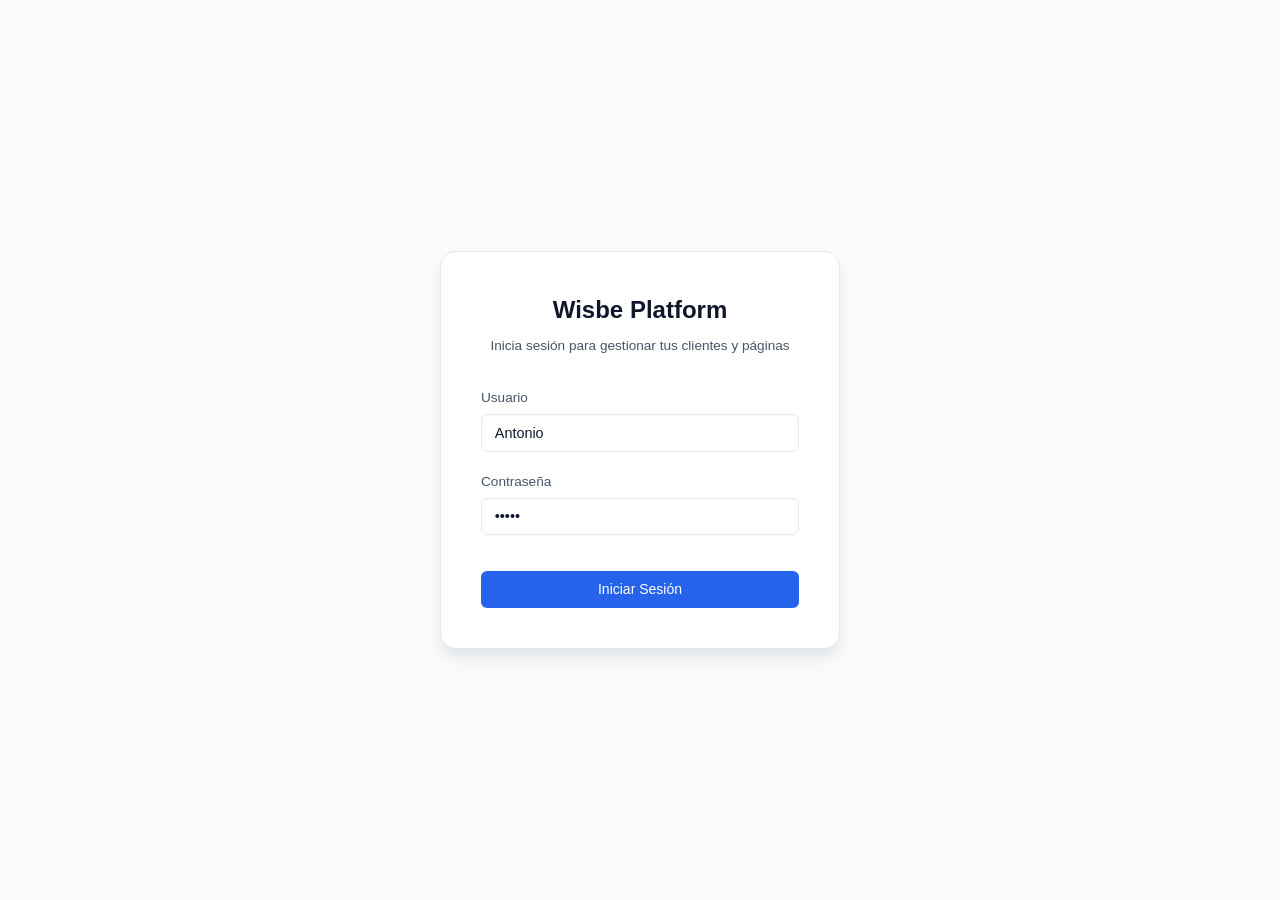
<file: docs/index.html>
<!DOCTYPE html>
<html lang="es">
<head>
    <meta charset="UTF-8">
    <meta name="viewport" content="width=device-width, initial-scale=1.0">
    <title>Wisbe - Plataforma de Catálogos y Landing Pages</title>
    <link rel="stylesheet" href="styles.css">
</head>
<body>

    <!-- Auth View (Login) -->
    <div id="view-login" class="auth-body" style="display: none;">
        <div class="auth-card">
            <div style="text-align: center; margin-bottom: 2rem;">
                <h1 style="font-size: 1.5rem; font-weight: 700; color: var(--text-primary);">Wisbe Platform</h1>
                <p style="font-size: 0.85rem; color: var(--text-secondary); margin-top: 0.5rem;">Inicia sesión para gestionar tus clientes y páginas</p>
            </div>

            <form id="login-form">
                <div class="form-group">
                    <label class="form-label" for="login-username">Usuario</label>
                    <input type="text" id="login-username" class="form-control" value="Antonio" required>
                </div>
                <div class="form-group">
                    <label class="form-label" for="login-password">Contraseña</label>
                    <input type="password" id="login-password" class="form-control" value="12345" required>
                </div>
                <button type="submit" class="btn btn-primary" style="width: 100%; margin-top: 1rem;">Iniciar Sesión</button>
            </form>
            <div id="login-error" style="color: var(--danger); font-size: 0.85rem; margin-top: 1rem; display: none; text-align: center;">
                Credenciales inválidas.
            </div>
        </div>
    </div>

    <!-- Main Platform View with Lateral Sidebar -->
    <div id="view-app" class="app-layout" style="display: none;">

        <!-- Lateral Navigation Bar (Panel Lateral) -->
        <aside class="sidebar">
            <div class="sidebar-header">
                <a href="#" class="brand-logo">Wisbe</a>
                <span id="user-role-badge" class="brand-badge">Admin</span>
            </div>

            <div class="sidebar-content">
                <div class="nav-group-title">Administración</div>
                <a href="#" class="nav-link active" data-nav="clientes">Clientes / Cuentas</a>
                <a href="#" class="nav-link" data-nav="usuarios">Usuarios</a>

                <div class="nav-group-title" style="margin-top: 1rem;">Diseño & Edición</div>
                <a href="#" class="nav-link" data-nav="catalogo">Catálogo de Productos</a>
                <a href="#" class="nav-link" data-nav="landing">Landing Page</a>
                <a href="#" class="nav-link" data-nav="widgets">Enlaces & Widgets</a>
            </div>

            <div class="sidebar-footer">
                <div class="active-client-box">
                    <div class="active-client-label">Cliente Activo</div>
                    <div id="sidebar-active-client-name" class="active-client-name">Ningún Cliente</div>
                </div>
                <div style="display: flex; align-items: center; justify-content: space-between;">
                    <div>
                        <div id="sidebar-user-name" style="font-weight: 600; font-size: 0.85rem;">Antonio</div>
                        <div style="font-size: 0.75rem; color: var(--text-muted);">Admin</div>
                    </div>
                    <button id="btn-logout" class="btn btn-secondary btn-sm">Salir</button>
                </div>
            </div>
        </aside>

        <!-- Main Content Area -->
        <div class="main-wrapper">
            <header class="top-bar">
                <h2 id="current-page-title" class="page-title">Clientes / Cuentas</h2>
                <div id="top-active-client-tag" style="font-size: 0.85rem; color: var(--text-secondary); font-weight: 500;">
                    Cliente Activo: <strong id="top-active-client-name" style="color: var(--primary);">Solaris Power Solutions</strong>
                </div>
            </header>

            <main class="main-content">

                <!-- 1. Clientes Section -->
                <section id="section-clientes" class="app-section">
                    <div style="display: flex; justify-content: space-between; align-items: center; margin-bottom: 1.5rem;">
                        <div>
                            <h3 style="font-size: 1.25rem; font-weight: 600;">Gestión de Clientes y Negocios</h3>
                            <p style="font-size: 0.85rem; color: var(--text-secondary);">Crea cuentas para tus clientes o administra sus catálogos y landings desde tu panel admin.</p>
                        </div>
                        <button id="btn-open-create-client" class="btn btn-primary">+ Nuevo Cliente</button>
                    </div>

                    <!-- Create Client Card (Form) -->
                    <div id="card-create-client" class="card" style="display: none; margin-bottom: 2rem;">
                        <div class="card-title">Registrar Nuevo Cliente</div>
                        <form id="form-create-client">
                            <div class="grid-2">
                                <div class="form-group">
                                    <label class="form-label">Nombre de la Empresa / Cliente</label>
                                    <input type="text" id="client-input-name" class="form-control" placeholder="Ej. Ferretería El Candado" required>
                                </div>
                                <div class="form-group">
                                    <label class="form-label">Giro / Categoría del Negocio</label>
                                    <input type="text" id="client-input-category" class="form-control" placeholder="Ej. Ferretería, Paneles Solares, Minisplits" required>
                                </div>
                            </div>
                            <div class="grid-2">
                                <div class="form-group">
                                    <label class="form-label">Teléfono / WhatsApp</label>
                                    <input type="text" id="client-input-phone" class="form-control" placeholder="Ej. +5215512345678" required>
                                </div>
                                <div class="form-group">
                                    <label class="form-label">Correo Electrónico</label>
                                    <input type="email" id="client-input-email" class="form-control" placeholder="contacto@empresa.com" required>
                                </div>
                            </div>
                            <div style="display: flex; gap: 0.75rem; justify-content: flex-end;">
                                <button type="button" id="btn-cancel-client" class="btn btn-secondary">Cancelar</button>
                                <button type="submit" class="btn btn-primary">Guardar Cliente</button>
                            </div>
                        </form>
                    </div>

                    <!-- Client Table -->
                    <div class="card" style="padding: 0;">
                        <div class="table-container">
                            <table class="data-table">
                               <thead>
                                   <tr>
                                       <th>ID Cliente</th>
                                       <th>Empresa</th>
                                       <th>Categoría</th>
                                       <th>WhatsApp</th>
                                       <th>Estado</th>
                                       <th>Acciones Rápidas</th>
                                   </tr>
                               </thead>
                               <tbody id="clients-table-body">
                                   <!-- Rendered dynamically -->
                               </tbody>
                            </table>
                        </div>
                    </div>
                </section>

                <!-- 2. Usuarios Section -->
                <section id="section-usuarios" class="app-section" style="display: none;">
                    <div style="display: flex; justify-content: space-between; align-items: center; margin-bottom: 1.5rem;">
                        <div>
                            <h3 style="font-size: 1.25rem; font-weight: 600;">Usuarios y Permisos</h3>
                            <p style="font-size: 0.85rem; color: var(--text-secondary);">Administra las cuentas con acceso a la plataforma Wisbe.</p>
                        </div>
                        <button id="btn-open-create-user" class="btn btn-primary">+ Nuevo Usuario</button>
                    </div>

                    <!-- Create User Card -->
                    <div id="card-create-user" class="card" style="display: none; margin-bottom: 2rem;">
                        <div class="card-title">Crear Nuevo Usuario</div>
                        <form id="form-create-user">
                            <div class="grid-3">
                                <div class="form-group">
                                    <label class="form-label">Nombre Completo</label>
                                    <input type="text" id="user-input-name" class="form-control" required>
                                </div>
                                <div class="form-group">
                                    <label class="form-label">Nombre de Usuario</label>
                                    <input type="text" id="user-input-username" class="form-control" required>
                                </div>
                                <div class="form-group">
                                    <label class="form-label">Rol de Acceso</label>
                                    <select id="user-input-role" class="form-control">
                                        <option value="admin">Administrador (Acceso Total)</option>
                                        <option value="client">Cliente (Acceso Limitado)</option>
                                    </select>
                                </div>
                            </div>
                            <div style="display: flex; gap: 0.75rem; justify-content: flex-end;">
                                <button type="button" id="btn-cancel-user" class="btn btn-secondary">Cancelar</button>
                                <button type="submit" class="btn btn-primary">Guardar Usuario</button>
                            </div>
                        </form>
                    </div>

                    <div class="card" style="padding: 0;">
                        <div class="table-container">
                            <table class="data-table">
                                <thead>
                                    <tr>
                                        <th>Usuario</th>
                                        <th>Nombre</th>
                                        <th>Rol</th>
                                        <th>Fecha Registro</th>
                                        <th>Acciones</th>
                                    </tr>
                                </thead>
                                <tbody id="users-table-body">
                                    <!-- Rendered dynamically -->
                                </tbody>
                            </table>
                        </div>
                    </div>
                </section>

                <!-- 3. Catálogo Editor Section -->
                <section id="section-catalogo" class="app-section" style="display: none;">
                    <div style="display: flex; justify-content: space-between; align-items: center; margin-bottom: 1.5rem;">
                        <div>
                            <h3 style="font-size: 1.25rem; font-weight: 600;">Editor de Catálogo de Productos</h3>
                            <p style="font-size: 0.85rem; color: var(--text-secondary);">Carga productos rápidamente y personaliza la disposición del catálogo.</p>
                        </div>
                        <div style="display: flex; gap: 0.5rem;">
                            <button id="btn-add-product" class="btn btn-primary">+ Agregar Producto</button>
                            <a id="btn-open-public-catalog" href="#" target="_blank" class="btn btn-secondary">Ver Catálogo Público ↗</a>
                        </div>
                    </div>

                    <div class="grid-editor">
                        <!-- Product Form & Settings -->
                        <div>
                            <!-- Product Add/Edit Form -->
                            <div id="card-product-form" class="card" style="display: none;">
                                <div class="card-title" id="product-form-title">Nuevo Producto</div>
                                <form id="form-save-product">
                                    <input type="hidden" id="prod-id">
                                    <div class="form-group">
                                        <label class="form-label">Nombre del Producto</label>
                                        <input type="text" id="prod-name" class="form-control" required>
                                    </div>
                                    <div class="form-group">
                                        <label class="form-label">Precio ($)</label>
                                        <input type="number" id="prod-price" class="form-control" step="0.01" required>
                                    </div>
                                    <div class="form-group">
                                        <label class="form-label">URL de Imagen (Cloudinary / Directo)</label>
                                        <input type="text" id="prod-image" class="form-control" placeholder="https://..." required>
                                    </div>
                                    <div class="form-group">
                                        <label class="form-label">Descripción Breve</label>
                                        <textarea id="prod-desc" class="form-control"></textarea>
                                    </div>
                                    <div style="display: flex; gap: 0.5rem; justify-content: flex-end;">
                                        <button type="button" id="btn-cancel-product" class="btn btn-secondary">Cancelar</button>
                                        <button type="submit" class="btn btn-primary">Guardar Producto</button>
                                    </div>
                                </form>
                            </div>

                            <!-- Design Customizer -->
                            <div class="card">
                                <div class="card-title">Estilo e Interfaz del Catálogo</div>
                                <div class="form-group">
                                    <label class="form-label">Columnas del Catálogo</label>
                                    <select id="cat-grid-cols" class="form-control">
                                        <option value="2">2 Columnas</option>
                                        <option value="3" selected>3 Columnas</option>
                                        <option value="4">4 Columnas</option>
                                    </select>
                                </div>
                                <div class="form-group">
                                    <label class="form-label">Texto de Etiqueta (Badge)</label>
                                    <input type="text" id="cat-badge-text" class="form-control" value="En Stock">
                                </div>
                                <div class="form-group">
                                    <label class="form-label">Color del Botón WhatsApp</label>
                                    <input type="color" id="cat-btn-color" class="form-control" value="#25d366" style="height: 40px; padding: 2px;">
                                </div>
                                <button id="btn-save-catalog-style" class="btn btn-secondary" style="width: 100%;">Aplicar Estilo</button>
                            </div>

                            <!-- Products List -->
                            <div class="card">
                                <div class="card-title">Productos Cargados</div>
                                <div id="catalog-products-list" style="display: flex; flex-direction: column; gap: 0.75rem;">
                                    <!-- Rendered dynamically -->
                                </div>
                            </div>
                        </div>

                        <!-- Live Interactive Preview -->
                        <div class="preview-container">
                            <div class="preview-bar">
                                <span>Vista Previa del Catálogo</span>
                                <span id="preview-client-label" style="font-size: 0.75rem; color: var(--text-muted);">Solaris Power Solutions</span>
                            </div>
                            <iframe id="catalog-preview-iframe" class="preview-frame" src="public_catalog.html"></iframe>
                        </div>
                    </div>
                </section>

                <!-- 4. Landing Page Editor Section -->
                <section id="section-landing" class="app-section" style="display: none;">
                    <div style="display: flex; justify-content: space-between; align-items: center; margin-bottom: 1.5rem;">
                        <div>
                            <h3 style="font-size: 1.25rem; font-weight: 600;">Editor de Landing Page Universal</h3>
                            <p style="font-size: 0.85rem; color: var(--text-secondary);">Personaliza la plantilla universal para cualquier tipo de negocio (Paneles solares, minisplits, pintura, ferretería, etc.).</p>
                        </div>
                        <a id="btn-open-public-landing" href="#" target="_blank" class="btn btn-secondary">Ver Landing Pública ↗</a>
                    </div>

                    <div class="grid-editor">
                        <!-- Customization Form -->
                        <div>
                            <div class="card">
                                <div class="card-title">Sección Principal (Hero)</div>
                                <div class="form-group">
                                    <label class="form-label">Título Principal (Hero Title)</label>
                                    <input type="text" id="land-hero-title" class="form-control">
                                </div>
                                <div class="form-group">
                                    <label class="form-label">Subtítulo Descriptivo</label>
                                    <textarea id="land-hero-subtitle" class="form-control"></textarea>
                                </div>
                                <div class="form-group">
                                    <label class="form-label">Texto del Botón Principal</label>
                                    <input type="text" id="land-hero-btn" class="form-control">
                                </div>
                                <div class="form-group">
                                    <label class="form-label">Imagen Destacada (URL)</label>
                                    <input type="text" id="land-hero-img" class="form-control">
                                </div>
                            </div>

                            <div class="card">
                                <div class="card-title">Información de Contacto</div>
                                <div class="form-group">
                                    <label class="form-label">Mensaje de WhatsApp Predeterminado</label>
                                    <input type="text" id="land-whatsapp-msg" class="form-control" value="Hola, quiero más información sobre sus servicios.">
                                </div>
                                <div class="form-group">
                                    <label class="form-label">Dirección / Ubicación</label>
                                    <input type="text" id="land-address" class="form-control">
                                </div>
                                <button id="btn-save-landing-data" class="btn btn-primary" style="width: 100%;">Guardar Cambios de Landing</button>
                            </div>
                        </div>

                        <!-- Live Preview -->
                        <div class="preview-container">
                            <div class="preview-bar">
                                <span>Vista Previa de Landing Page</span>
                            </div>
                            <iframe id="landing-preview-iframe" class="preview-frame" src="public_landing.html"></iframe>
                        </div>
                    </div>
                </section>

                <!-- 5. Enlaces & Widgets Section -->
                <section id="section-widgets" class="app-section" style="display: none;">
                    <div style="margin-bottom: 1.5rem;">
                        <h3 style="font-size: 1.25rem; font-weight: 600;">Integración de Enlaces y Widgets (Custom Labels)</h3>
                        <p style="font-size: 0.85rem; color: var(--text-secondary);">Genera links públicos directos o inserta los widgets de Wisbe en el sitio web de tu cliente usando custom tags.</p>
                    </div>

                    <div class="grid-2">
                        <!-- Public Links -->
                        <div class="card">
                            <div class="card-title">Enlaces Públicos Directos</div>
                            <div class="form-group">
                                <label class="form-label">Link Público del Catálogo</label>
                                <input type="text" id="widget-catalog-link" class="form-control" readonly>
                            </div>
                            <div class="form-group">
                                <label class="form-label">Link Público de la Landing Page</label>
                                <input type="text" id="widget-landing-link" class="form-control" readonly>
                            </div>
                        </div>

                        <!-- Custom Labels Embed -->
                        <div class="card">
                            <div class="card-title">Código de Integración (Custom Labels)</div>
                            <p style="font-size: 0.85rem; color: var(--text-secondary); margin-bottom: 0.75rem;">Paso 1: Incluye el script de Wisbe en la web destino:</p>
                            <div class="code-box">&lt;script src="https://tu-dominio.com/docs/widget.js"&gt;&lt;/script&gt;</div>

                            <p style="font-size: 0.85rem; color: var(--text-secondary); margin-top: 1rem; margin-bottom: 0.75rem;">Paso 2: Inserta el Custom Label donde quieras mostrar la landing o catálogo:</p>
                            <div class="code-box" id="code-widget-tag-landing">&lt;wisbe_landingPage client-id="1"&gt;&lt;/wisbe_landingPage&gt;</div>
                            <div class="code-box" id="code-widget-tag-catalog" style="margin-top: 0.5rem;">&lt;wisbe_catalogo client-id="1"&gt;&lt;/wisbe_catalogo&gt;</div>
                        </div>
                    </div>
                </section>

            </main>
        </div>
    </div>

    <!-- Application JavaScript Logic -->
    <script src="auth.js"></script>
    <script src="db.js"></script>
    <script src="app.js"></script>
</body>
</html>
</file>
<file: docs/styles.css>
/* Wisbe Platform - Light Modern Design System */
:root {
    --bg-main: #f8fafc;
    --bg-surface: #ffffff;
    --border-color: #e2e8f0;
    --border-hover: #cbd5e1;
    --text-primary: #0f172a;
    --text-secondary: #475569;
    --text-muted: #94a3b8;
    --primary: #2563eb;
    --primary-hover: #1d4ed8;
    --primary-light: #eff6ff;
    --accent: #0284c7;
    --success: #10b981;
    --warning: #f59e0b;
    --danger: #ef4444;
    --radius-sm: 6px;
    --radius-md: 10px;
    --radius-lg: 16px;
    --shadow-sm: 0 1px 3px rgba(0,0,0,0.05);
    --shadow-md: 0 4px 6px -1px rgba(0,0,0,0.07);
    --shadow-lg: 0 10px 15px -3px rgba(0,0,0,0.1);
    --font-family: -apple-system, BlinkMacSystemFont, "Segoe UI", Roboto, Helvetica, Arial, sans-serif;
}

* {
    box-sizing: border-box;
    margin: 0;
    padding: 0;
}

body {
    font-family: var(--font-family);
    background-color: var(--bg-main);
    color: var(--text-primary);
    line-height: 1.5;
    -webkit-font-smoothing: antialiased;
}

/* Sidebar Navigation */
.app-layout {
    display: flex;
    min-height: 100vh;
}

.sidebar {
    width: 260px;
    background-color: var(--bg-surface);
    border-right: 1px solid var(--border-color);
    display: flex;
    flex-direction: column;
    position: fixed;
    top: 0;
    bottom: 0;
    left: 0;
    z-index: 100;
}

.sidebar-header {
    padding: 1.5rem;
    border-bottom: 1px solid var(--border-color);
    display: flex;
    align-items: center;
    justify-content: space-between;
}

.brand-logo {
    font-size: 1.25rem;
    font-weight: 700;
    color: var(--text-primary);
    text-decoration: none;
    letter-spacing: -0.02em;
}

.brand-badge {
    font-size: 0.7rem;
    font-weight: 600;
    padding: 2px 6px;
    border-radius: 4px;
    background-color: var(--primary-light);
    color: var(--primary);
    text-transform: uppercase;
}

.sidebar-content {
    flex: 1;
    padding: 1rem 0;
    overflow-y: auto;
}

.nav-group-title {
    font-size: 0.7rem;
    font-weight: 700;
    text-transform: uppercase;
    letter-spacing: 0.05em;
    color: var(--text-muted);
    padding: 0.75rem 1.5rem 0.25rem;
}

.nav-link {
    display: flex;
    align-items: center;
    padding: 0.65rem 1.5rem;
    color: var(--text-secondary);
    text-decoration: none;
    font-weight: 500;
    font-size: 0.9rem;
    transition: all 0.15s ease;
    border-left: 3px solid transparent;
}

.nav-link:hover {
    background-color: var(--bg-main);
    color: var(--text-primary);
}

.nav-link.active {
    background-color: var(--primary-light);
    color: var(--primary);
    border-left-color: var(--primary);
    font-weight: 600;
}

.sidebar-footer {
    padding: 1rem 1.5rem;
    border-top: 1px solid var(--border-color);
    background-color: var(--bg-surface);
}

.active-client-box {
    background-color: var(--bg-main);
    padding: 0.75rem;
    border-radius: var(--radius-md);
    border: 1px solid var(--border-color);
    margin-bottom: 0.75rem;
}

.active-client-label {
    font-size: 0.7rem;
    color: var(--text-muted);
    font-weight: 600;
    text-transform: uppercase;
}

.active-client-name {
    font-weight: 600;
    font-size: 0.85rem;
    color: var(--text-primary);
    white-space: nowrap;
    overflow: hidden;
    text-overflow: ellipsis;
}

/* Main Area */
.main-wrapper {
    margin-left: 260px;
    flex: 1;
    display: flex;
    flex-direction: column;
    min-height: 100vh;
}

.top-bar {
    height: 64px;
    background-color: var(--bg-surface);
    border-bottom: 1px solid var(--border-color);
    display: flex;
    align-items: center;
    justify-content: space-between;
    padding: 0 2rem;
    position: sticky;
    top: 0;
    z-index: 90;
}

.page-title {
    font-size: 1.1rem;
    font-weight: 600;
    color: var(--text-primary);
}

.main-content {
    padding: 2rem;
    max-width: 1280px;
    width: 100%;
    margin: 0 auto;
}

/* UI Cards & Layouts */
.card {
    background: var(--bg-surface);
    border: 1px solid var(--border-color);
    border-radius: var(--radius-md);
    padding: 1.5rem;
    box-shadow: var(--shadow-sm);
    margin-bottom: 1.5rem;
}

.card-title {
    font-size: 1rem;
    font-weight: 600;
    color: var(--text-primary);
    margin-bottom: 1rem;
}

.grid-2 {
    display: grid;
    grid-template-columns: 1fr 1fr;
    gap: 1.5rem;
}

.grid-3 {
    display: grid;
    grid-template-columns: repeat(3, 1fr);
    gap: 1.5rem;
}

.grid-editor {
    display: grid;
    grid-template-columns: 380px 1fr;
    gap: 1.5rem;
}

/* Tables */
.table-container {
    overflow-x: auto;
}

table.data-table {
    width: 100%;
    border-collapse: collapse;
    font-size: 0.9rem;
    text-align: left;
}

table.data-table th {
    background-color: var(--bg-main);
    color: var(--text-secondary);
    font-weight: 600;
    padding: 0.75rem 1rem;
    border-bottom: 1px solid var(--border-color);
}

table.data-table td {
    padding: 0.85rem 1rem;
    border-bottom: 1px solid var(--border-color);
    color: var(--text-primary);
}

table.data-table tr:hover td {
    background-color: #f1f5f9;
}

/* Forms & Buttons */
.form-group {
    margin-bottom: 1.25rem;
}

.form-label {
    display: block;
    font-size: 0.85rem;
    font-weight: 500;
    color: var(--text-secondary);
    margin-bottom: 0.35rem;
}

.form-control {
    width: 100%;
    padding: 0.6rem 0.8rem;
    font-size: 0.9rem;
    border: 1px solid var(--border-color);
    border-radius: var(--radius-sm);
    background-color: var(--bg-surface);
    color: var(--text-primary);
    outline: none;
    transition: border-color 0.15s ease;
}

.form-control:focus {
    border-color: var(--primary);
}

textarea.form-control {
    min-height: 90px;
    resize: vertical;
}

.btn {
    display: inline-flex;
    align-items: center;
    justify-content: center;
    padding: 0.6rem 1.2rem;
    font-size: 0.875rem;
    font-weight: 500;
    border-radius: var(--radius-sm);
    border: 1px solid transparent;
    cursor: pointer;
    transition: all 0.15s ease;
    text-decoration: none;
    gap: 0.5rem;
}

.btn-primary {
    background-color: var(--primary);
    color: #ffffff;
}

.btn-primary:hover {
    background-color: var(--primary-hover);
}

.btn-secondary {
    background-color: var(--bg-surface);
    border-color: var(--border-color);
    color: var(--text-primary);
}

.btn-secondary:hover {
    background-color: var(--bg-main);
    border-color: var(--border-hover);
}

.btn-danger {
    background-color: #fef2f2;
    color: var(--danger);
    border-color: #fecaca;
}

.btn-danger:hover {
    background-color: #fee2e2;
}

.btn-sm {
    padding: 0.35rem 0.75rem;
    font-size: 0.8rem;
}

/* Badges */
.badge {
    display: inline-block;
    padding: 0.2rem 0.5rem;
    font-size: 0.75rem;
    font-weight: 600;
    border-radius: 4px;
}

.badge-admin {
    background-color: #f0fdf4;
    color: var(--success);
    border: 1px solid #bbf7d0;
}

.badge-client {
    background-color: #f0f9ff;
    color: var(--accent);
    border: 1px solid #bae6fd;
}

/* Live Preview Frame */
.preview-container {
    background: #cbd5e1;
    border-radius: var(--radius-md);
    padding: 1rem;
    border: 1px solid var(--border-color);
    display: flex;
    flex-direction: column;
    height: 720px;
}

.preview-bar {
    display: flex;
    align-items: center;
    justify-content: space-between;
    margin-bottom: 0.75rem;
    color: var(--text-secondary);
    font-size: 0.85rem;
    font-weight: 500;
}

.preview-frame {
    width: 100%;
    height: 100%;
    border: none;
    background: #ffffff;
    border-radius: var(--radius-sm);
}

/* Code Snippet Box */
.code-box {
    background-color: #0f172a;
    color: #f8fafc;
    padding: 1rem;
    border-radius: var(--radius-sm);
    font-family: monospace;
    font-size: 0.85rem;
    overflow-x: auto;
    white-space: pre-wrap;
    margin-top: 0.5rem;
}

/* Auth Login Page */
.auth-body {
    display: flex;
    align-items: center;
    justify-content: center;
    min-height: 100vh;
    background-color: var(--bg-main);
}

.auth-card {
    width: 100%;
    max-width: 400px;
    background: var(--bg-surface);
    border: 1px solid var(--border-color);
    border-radius: var(--radius-lg);
    padding: 2.5rem;
    box-shadow: var(--shadow-lg);
}

@media (max-width: 900px) {
    .sidebar { width: 200px; }
    .main-wrapper { margin-left: 200px; }
    .grid-editor { grid-template-columns: 1fr; }
    .grid-2, .grid-3 { grid-template-columns: 1fr; }
}
</file>
